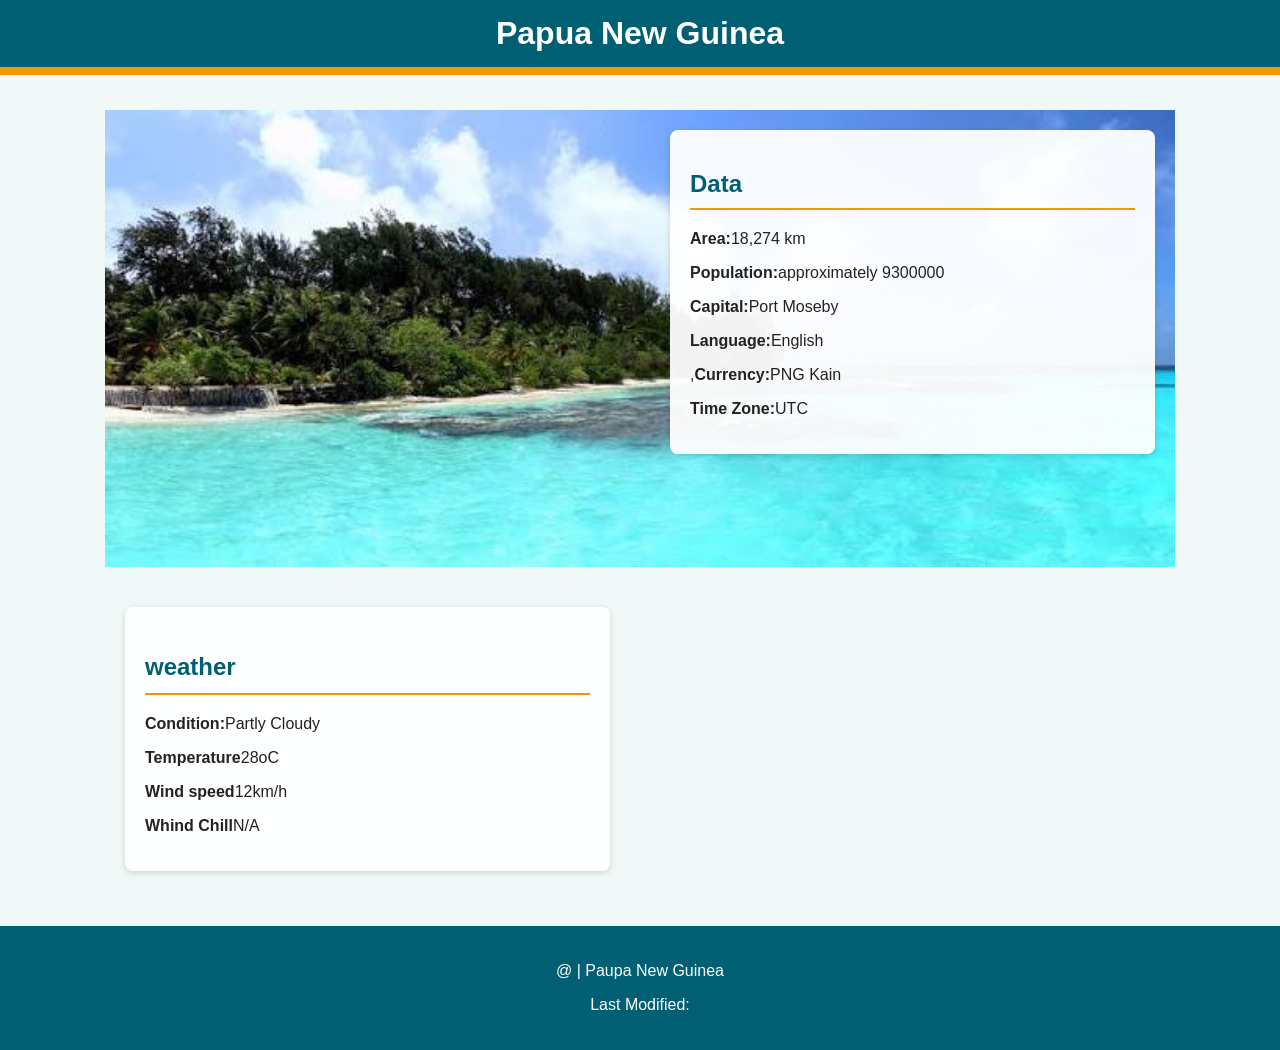
<file: place.html>
<!DOCTYPE html>
<html lang="en">
<head>
    <meta charset="UTF-8">
    <meta name="viewport" content="width=device-width,intial=1.0">
    <meta name="description" content="Disover Papua New Guinea, its beautiful island, culture,and wearther">
    <title>Papua New Guinea| My Place</title>
    <link rel="stylesheet" href="styles/place.css">
    <script src="scripts/place.js"defer></script>
</head>
<body>
    <header>
        <h1>Papua New Guinea</h1>
    </header>
    <main>
        <picture class="hero">
            <source
            media="(max-width:600px)"
            srcset="images/PNG-mobile.webp">
            <img 
                src="images/Island.jpg"
                alt="Beauitful topical islands and turquoise waters of Papua New Guinea">
        </picture>

        <section class="data">
            <h2>Data</h2>
            <p><strong>Area:</strong>18,274 km</p>
            <p><Strong>Population:</Strong>approximately 9300000</p>
            <p><strong>Capital:</strong>Port Moseby</p>
            <p><strong>Language:</strong>English</p>
            <p>,<strong>Currency:</strong>PNG Kain</p>
            <p><strong>Time Zone:</strong>UTC</p>
        </section>

        <section class="weather">
            <h2>weather</h2>
            <img
                class="weather-icon"
                src="images/icon.webp"
                alt="Partly cloudy weather">
                <p><strong>Condition:</strong>Partly Cloudy</p>
                <p><strong>Temperature</strong><span id="temperature">28</span>oC</p>
                <p><strong>Wind speed</strong><span id="wind-speed">12</span>km/h</p>
                <p><strong>Whind Chill</strong><span id="wind-chill">N/A</span></p>
        </section>
    </main>

    <footer>
        <p>@ <span id="currentyear"></span>| Paupa New Guinea</p>
        <p>Last Modified: <span id="lastmodified"></span></p>
    </footer>
</body>
</html>
</file>
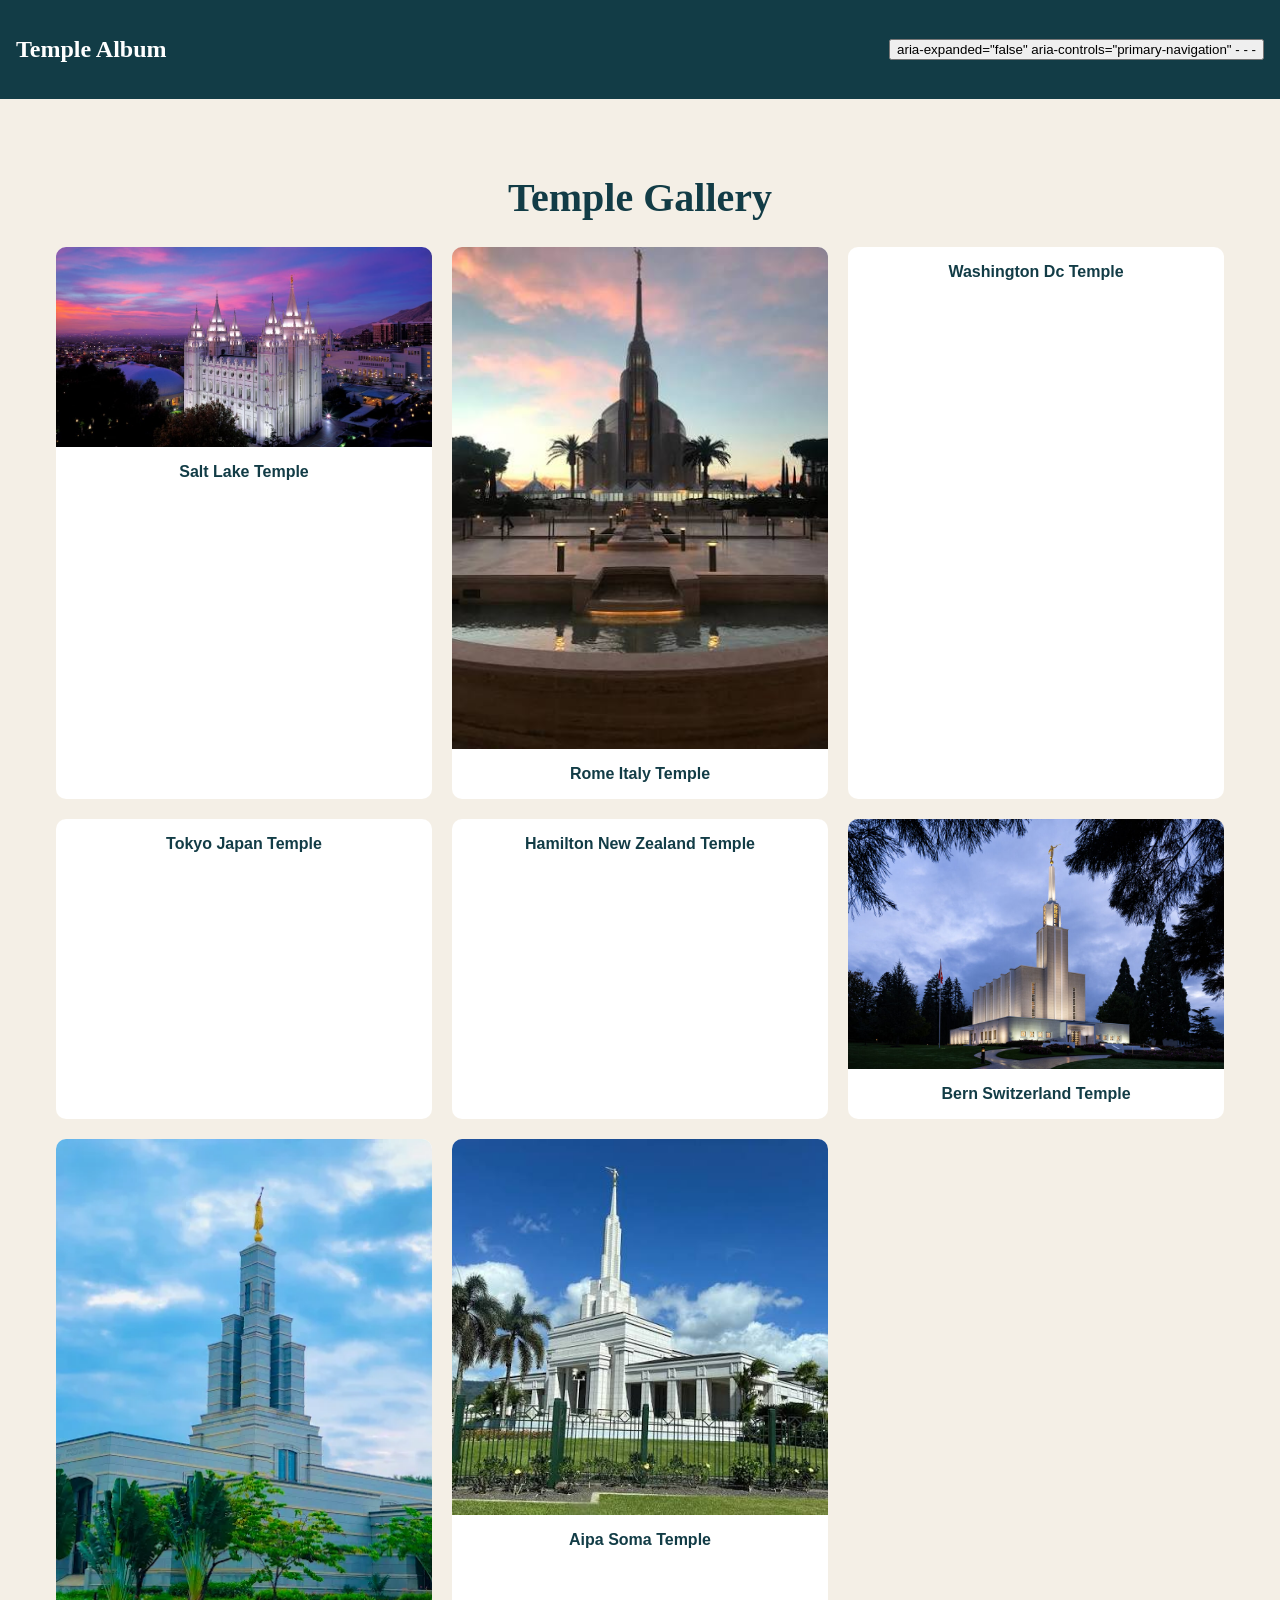
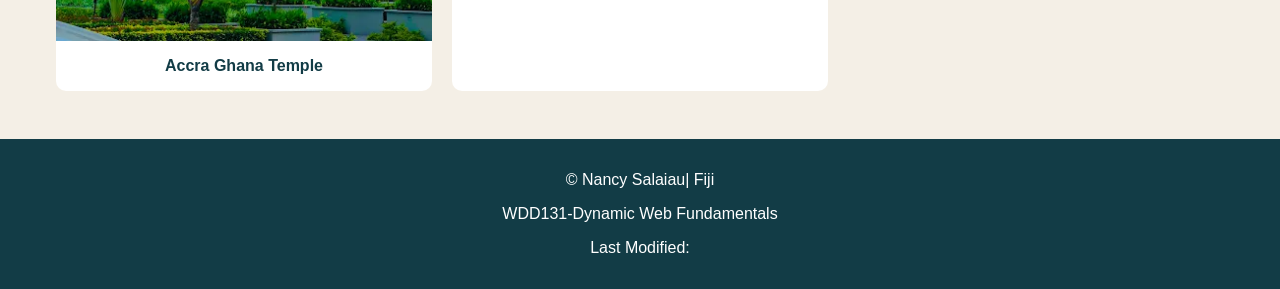
<file: temple.html>
<!DOCTYPE html>
<html lang="en">
    <head>
        <meta charset="UTF-8">
        <meta name="viewport" content="width=device-width, initial-scale=1.0">
        <meta name="description" content="Temple Ablum featuring temples from around the wolrd".>
        <title>Temple Ablum</title>

        <link rel="preconnect" href="http://fonts.googleapis.com">
        <link rel="perconnect" href="http:/fonts.gstatic.com" crossorigin>
        <link href="https://fonts.googleapis.com/css2?family=Roboto:wght@400;700&display=swap" rel="stylesheet">

        <link rel="stylesheet" href="styles/temple.css">

        <script src="scripts/temple.js" defer></script>
    </head>
    <body>
        <header>
            <div class="header-inner">
                <h2>Temple Album</h2>

                <button class="menu-button" aria-label="open navigation menu">
                    aria-expanded="false" aria-controls="primary-navigation"
                    -
                    -
                    -
                </button>

                <nav id="primary-navigation" class="primary-navigation" data-visible="false">
                <a href="#home">Home</a>
                <a href="#Old">Old</a>
                <a href="#New">New</a>
                <a href="#large">Large</a>
                <a href="#small">Small</a>
                </nav>
            </div>
        </header>
        <main id ="home">
            <h1>Temple Gallery</h1>

            <div class="temple-gallery">

                <figure id="Old">
                    <img src="images/salt-lake.jpg" alt="Salt Lake Temple" width="300" height="200">
                    <figcaption>Salt Lake Temple</figcaption>
                </figure>

                <figure id="new">
                    <img src="images/Rome_Italy.jpg" alt="Rome Itail Temple">
                    <figcaption>Rome Italy Temple</figcaption>
                </figure>

                <figure id="large">
                    <ima src="images/Washington.jpg" alt="Washington Dc Temple">
                        <figcaption>Washington Dc Temple</figcaption>
                </figure>

                <figure>
                    <ima src="images/tokyo-japan.jpg"alt="Tokyo Japan Temple">
                        <figcaption>Tokyo Japan Temple</figcaption>
                </figure>

                <figure>
                    <ima src="images/Hamilton.jpg"alt="Hamitlon New Zealand Temple">
                        <figcaption>Hamilton New Zealand Temple</figcaption>
                </figure>

                <figure>
                    <img src="images/bern-switzerland.jpg"alt="Bern Switzerland Temple">
                        <figcaption>Bern Switzerland Temple</figcaption>
                </figure>

                <figure>
                    <img src="images/Accar-Ghana.webp"alt="Accra Ghana Temple">
                    <figcaption>Accra Ghana Temple</figcaption>
                </figure>

                <figure>
                    <img src="images/Aipa-soma.jpg"alt="Aipa Soma Temple">
                    <figcaption>Aipa Soma Temple</figcaption>
                </figure>

            </div>
        </main>

        <footer>
            <p>&copy;<span id="current-year"></span> Nancy Salaiau| Fiji</p>
            <p>WDD131-Dynamic Web Fundamentals</p>
            <p>Last Modified: <span id="last-modified-date"></span></p>
        </footer>
    </body> 
</html>
</file>
<file: styles/place.css>
:root{
    --pramary-color:#005f73;
    --secondary-color:#0a9396;
    --acent-color:#ee9b00;
    --background-color:#f0f8f8;
    --text-color:#222;
}
*{
    box-sizing: border-box;
}
body{
    margin: 0;
    font-family: arial , sans-serif;
    color: var(--text-color);
    background-color: var(--background-color);
}
header{
    background-color: var(--pramary-color);
    color: white;
    text-align: center;
    padding: 15px;
    border-bottom: 8px solid var(--acent-color);

}
header h1{
    margin: 0;
}
.hero img{
    display: block;
    width: 100%;
    height: auto;
}
main{
    max-width: 1100px;
    margin: 20px auto;
    padding: 15px;
    display: grid;
    grid-template-columns: 1fr;
    gap: 20px;
}
.data,
.weather{
    background-color: white;
    padding: 20px;
    border-radius: 8px;
    box-shadow: 0 2px 6px rgba(0,0,0,0.15);
}
h2{
    color: var(--pramary-color);
    border-bottom: 2px solid var(--acent-color);
    padding-bottom: 10px;
}
.weather-icon{
    display: block;
    width: 80px;
    margin: 10px auto;
}
footer{
    background-color: var(--pramary-color);
    color: white;
    text-align: center;
    padding: 20px;
}

a:hover{
    color:var(--acent-color);
}
@media screen and (min-width: 768px) {
    main {
        grid-template-columns: 1fr 1fr;
        position: relative;
    }

    .hero {
        grid-column: 1 / 3;
        grid-row: 1 / 3;
        width: 100%;
    }

    .data,
    .weather {
        z-index: 1;
        align-self: start;
        margin: 20px;
        background-color: rgba(255,255,255,0.94);
    }

    .data {
        grid-column: 2;
        grid-row: 1;
    }

    .weather h2::after {
        content: "";
        font-size: 1.3em;
    }

    .weather-icon {
        display: none;
    }
}
</file>
<file: styles/temple.css>
*{
    box-sizing: border-box;
}
body{
    margin: 0;
    font-family:"DM Sans", sans-serif;
    background-color: #f4efe6;
    color:#182b35;
}
header{
    background-color:#123c46;
    color:white;
    padding:1rem;

}
.header-inner{
    display:flex;
    flex-wrap:wrap;
    align-items:center;
    justify-content:space-between;
}
header h2{
    font-family:"play Display",serif;
}
.menu-buttom{
    background:none;
    border:1px solid white;
    color: white;
    font-size: 1.8rem;
    cursor: pointer;
    padding:0.3rem 0.7rem;
}
nav{
    display:none;
    flex-direction:colum;
    width:100%;
    gap:0.5rem;
}

nav.open{
    display:flex;
}
nav a{
    color:white;
    text-decoration:none;
    text-align:center;
}

nav a:hover{
    background-color:e2b86b;
    color:#123c46;
}
main{
    max-width: 1200px;
    margin:2rem auto;
    padding:1rem;
}
h1{
    text-align:center;
    font-family:"Play Display",serif;
    color:#123c46;
    font-size: 2.5rem;
}
.temple-gallery{
    display:grid;
    grid-template-columns: repeat(3,1fr);
    gap:20px;
}
.temple-grid{
    display:grid;
    grid-template-columns: 1fr;
    gap:1rem;
}
figure{
    margin: 0;
    background-color:white;
    border-radius:10px;
    overflow:hidden;
}
figure img{
    width:100%;
    display:block;
    object-fit: cover;
    display:block;
}
figcaption{
    text-align:center;
    padding: 1rem;
    font-weight:bold;
    color:#123c46;
}
footer{
    background-color:#123c46;
    color:white;
    text-align:center;
    padding:1rem;
}
a:hover{
    color:gold;
}
</file>
